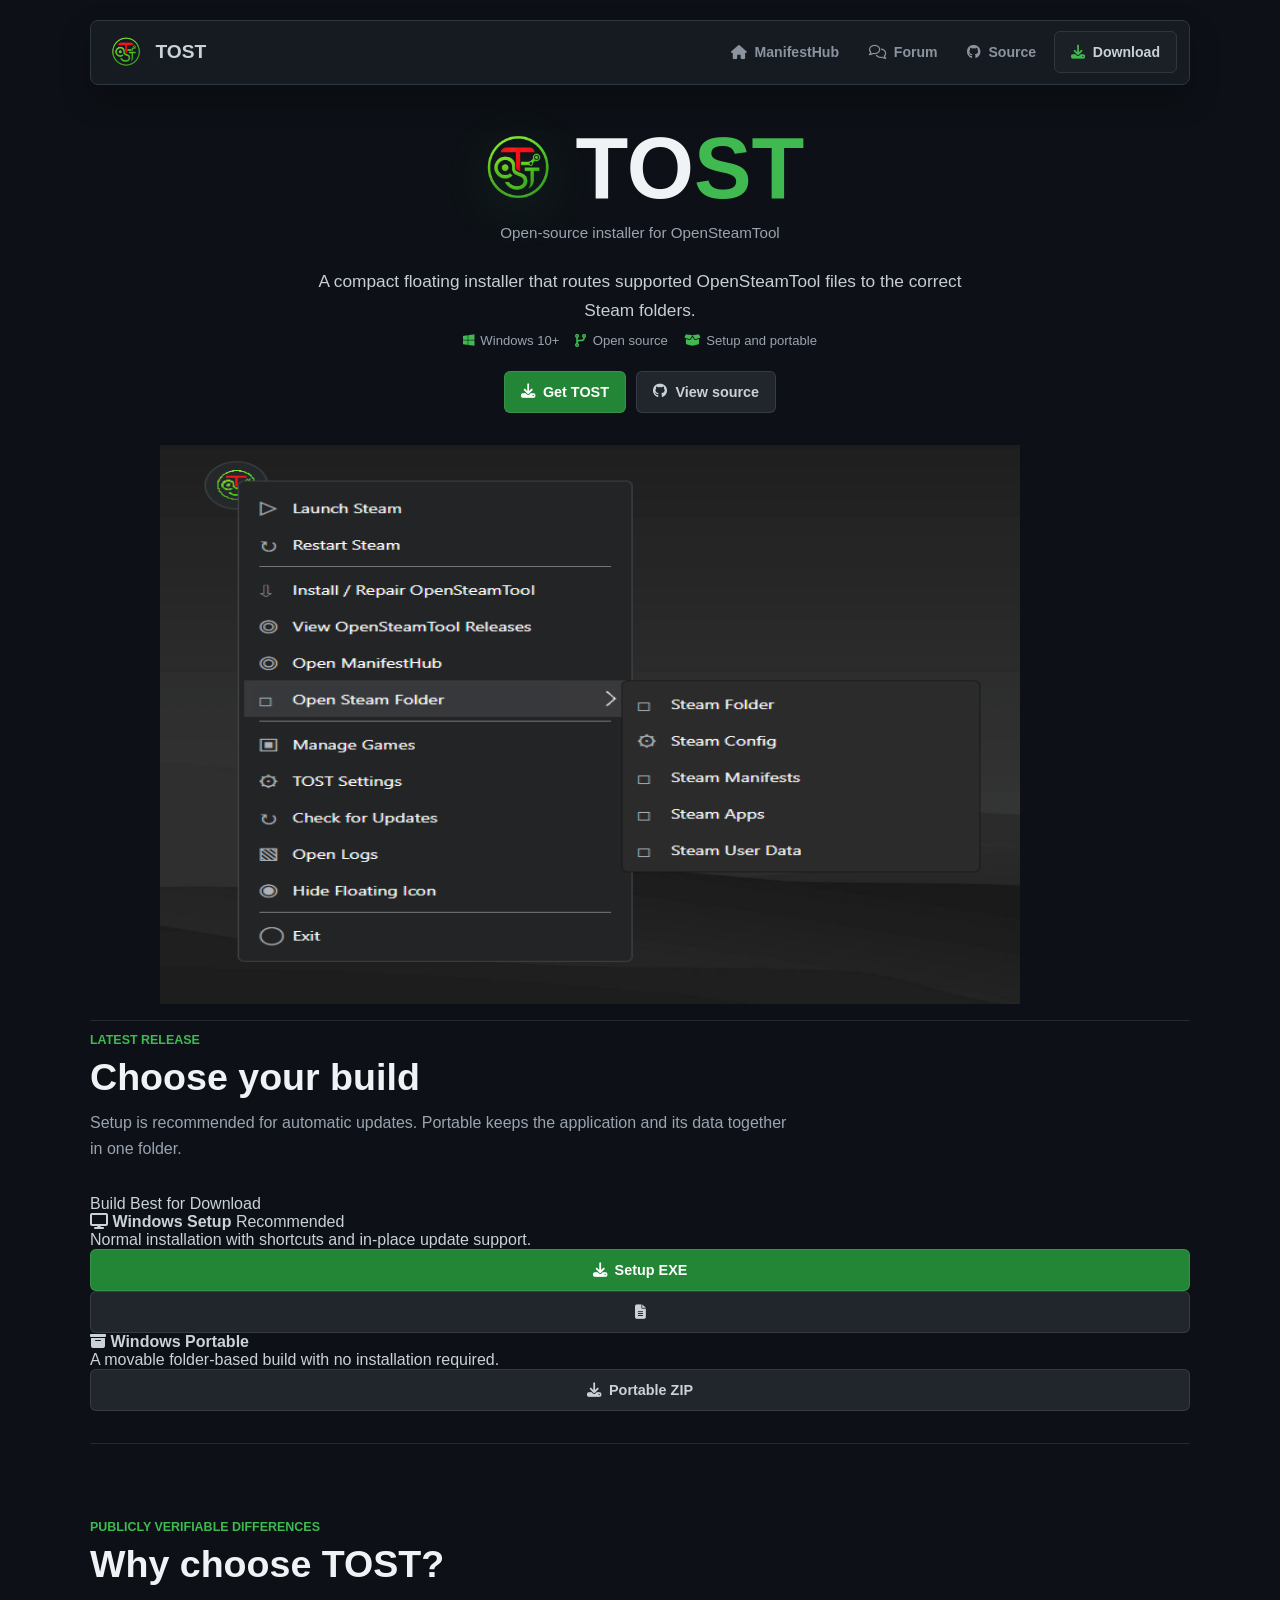
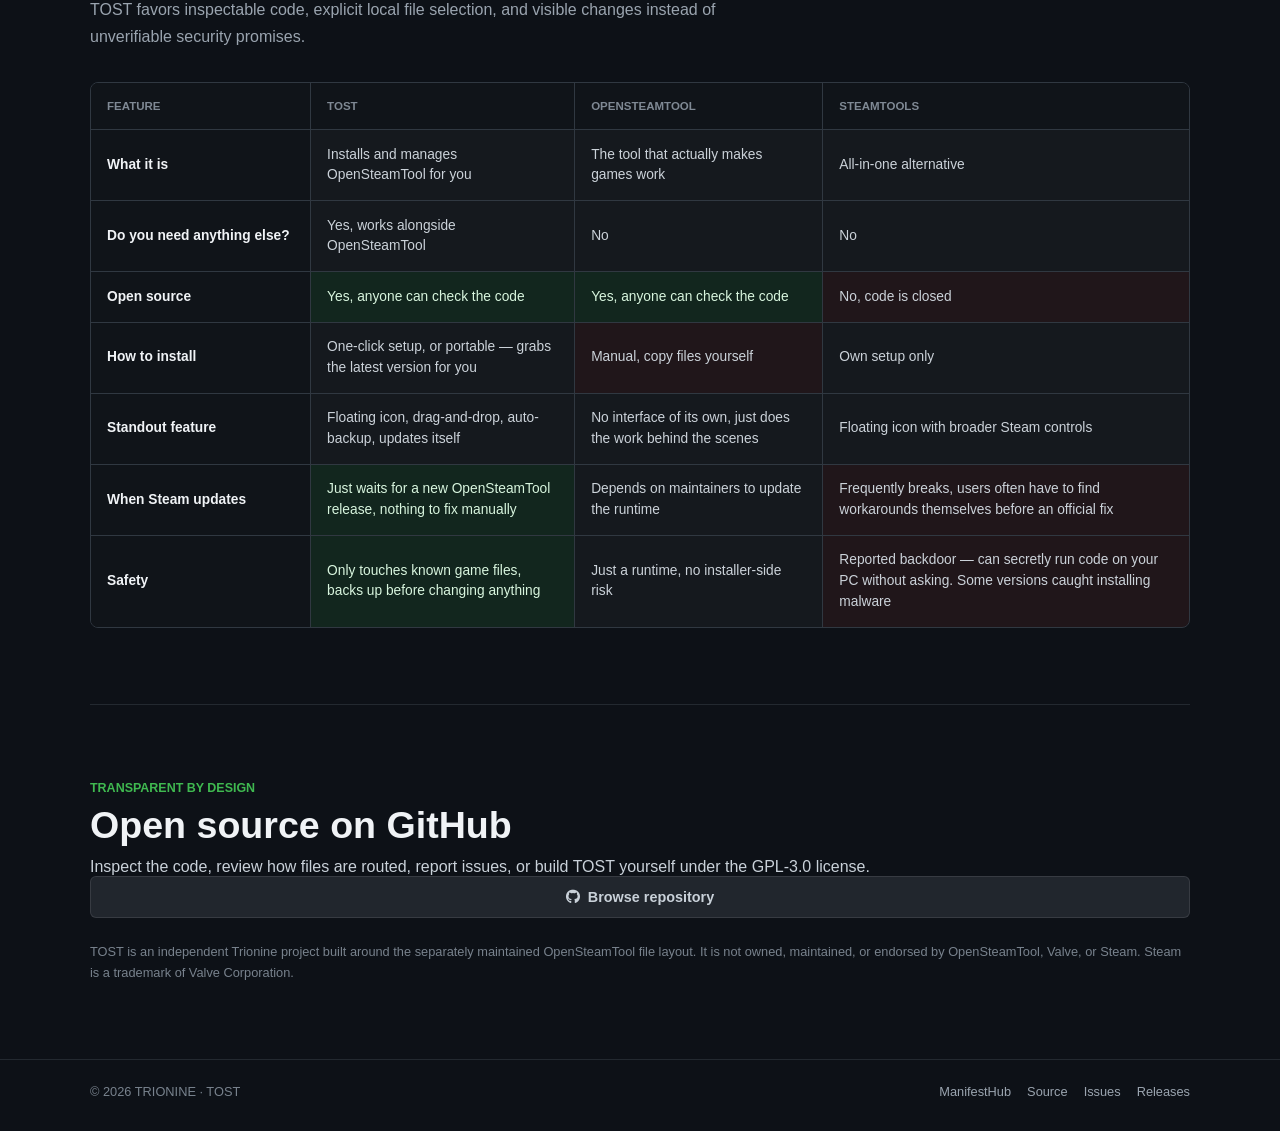
<file: TOST/index.html>
<!doctype html>
<html lang="en">

<head>
    <meta charset="UTF-8" />
    <meta name="viewport" content="width=device-width, initial-scale=1.0" />
    <title>TOST - Open-source OpenSteamTool installer</title>
    <link rel="icon" type="image/png" href="../assets/TOST/tost-logo.png" />
    <meta name="description"
        content="Download TOST, an open-source floating installer for supported OpenSteamTool packages on Windows." />
    <meta name="keywords"
        content="TOST download, OpenSteamTool, floating installer, Steam tools, Windows installer, portable download" />
    <meta name="robots" content="index, follow" />
    <link rel="canonical" href="https://manifesthub.trionine.com/TOST/" />
    <meta property="og:type" content="website" />
    <meta property="og:url" content="https://manifesthub.trionine.com/TOST/" />
    <meta property="og:title" content="TOST - Open-source OpenSteamTool installer" />
    <meta property="og:description"
        content="A compact floating installer that routes supported OpenSteamTool files to the correct Steam folders." />
    <meta property="og:image" content="https://manifesthub.trionine.com/assets/TOST/TOST.png" />
    <meta property="og:site_name" content="ManifestHub" />
    <meta name="twitter:card" content="summary_large_image" />
    <meta name="twitter:title" content="TOST - Open-source OpenSteamTool installer" />
    <meta name="twitter:description"
        content="A compact floating installer that routes supported OpenSteamTool files to the correct Steam folders." />
    <meta name="twitter:image" content="https://manifesthub.trionine.com/assets/TOST/TOST.png" />
    <script type="application/ld+json">
{
"@context": "https://schema.org",
"@type": "SoftwareApplication",
"name": "TOST",
"applicationCategory": "UtilityApplication",
"operatingSystem": "Windows 10, Windows 11",
"url": "https://manifesthub.trionine.com/TOST/",
"downloadUrl": "https://github.com/sadabx/TOST/releases/latest/download/TOST-win-Setup.exe",
"image": "https://manifesthub.trionine.com/assets/TOST/TOST.png",
"description": "TOST is an open-source floating installer for supported OpenSteamTool packages."
}
</script>
    <link rel="preconnect" href="https://cdnjs.cloudflare.com" />
    <link rel="stylesheet" href="https://cdnjs.cloudflare.com/ajax/libs/font-awesome/6.4.0/css/all.min.css"
        integrity="sha384-iw3OoTErCYJJB9mCa8LNS2hbsQ7M3C0EpIsO/H5+EGAkPGc6rk+V8i04oW/K5xq0"
        crossorigin="anonymous" />
    <link rel="stylesheet" href="../src/styles/core/base.css?v=1.0" />
    <link rel="stylesheet" href="../src/styles/shared/components.css?v=1.1" />
    <link rel="stylesheet" href="../src/styles/shared/layout.css?v=1.2" />
    <link rel="stylesheet" href="../src/styles/pages/tost.css?v=1.0" />
</head>

<body class="tost-page">
    <nav class="site-nav" aria-label="TOST navigation">
        <a class="site-nav-brand" href="./" aria-label="TOST home">
            <img src="../assets/TOST/tost-logo.png" alt="" />
            <span>TOST</span>
        </a>
        <div class="site-nav-right">
            <div class="site-nav-links">
                <a class="site-nav-link" href="../">
                    <i class="fa-solid fa-house"></i>
                    <span>ManifestHub</span>
                </a>
                <a class="site-nav-link" href="../forum/">
                    <i class="fa-regular fa-comments" aria-hidden="true"></i>
                    <span>Forum</span>
                </a>
                <a class="site-nav-link" href="https://github.com/sadabx/TOST" target="_blank"
                    rel="noopener noreferrer">
                    <i class="fa-brands fa-github"></i>
                    <span>Source</span>
                </a>
                <a class="site-nav-action" href="#downloads">
                    <i class="fa-solid fa-download"></i>
                    Download
                </a>
            </div>
        </div>
    </nav>
    <div class="tost-shell">
        <main>
            <section class="tost-hero" aria-labelledby="tost-title">
                <div class="tost-hero-logo">
                    <img src="../assets/TOST/tost-logo.png" alt="TOST logo" />
                    <h1 id="tost-title">TO<span>ST</span></h1>
                </div>
                <p class="tost-kicker">Open-source installer for OpenSteamTool</p>
                <p class="tost-intro">
                    A compact floating installer that routes supported OpenSteamTool files
                    to the correct Steam folders.
                </p>
                <div class="tost-meta" aria-label="Platform details">
                    <span><i class="fa-brands fa-windows"></i> Windows 10+</span>
                    <span><i class="fa-solid fa-code-branch"></i> Open source</span>
                    <span><i class="fa-solid fa-box-open"></i> Setup and portable</span>
                </div>
                <div class="tost-hero-actions">
                    <a class="tost-button btn-primary" href="#downloads">
                        <i class="fa-solid fa-download"></i>
                        Get TOST
                    </a>
                    <a class="tost-button btn-secondary" href="https://github.com/sadabx/TOST" target="_blank"
                        rel="noopener noreferrer">
                        <i class="fa-brands fa-github"></i>
                        View source
                    </a>
                </div>
                <figure class="tost-product-shot">
                    <img src="../assets/TOST/TOST.png"
                        alt="TOST floating icon with its Steam-style application menu open" width="860" height="559" />
                </figure>
            </section>
            <section class="tost-section" id="downloads" aria-labelledby="downloads-title">
                <div class="tost-section-heading">
                    <span class="tost-eyebrow">Latest release</span>
                    <h2 id="downloads-title">Choose your build</h2>
                    <p>
                        Setup is recommended for automatic updates. Portable keeps the
                        application and its data together in one folder.
                    </p>
                </div>
                <div class="tost-download-table" role="table" aria-label="TOST downloads">
                    <div class="tost-download-header" role="row">
                        <span role="columnheader">Build</span>
                        <span role="columnheader">Best for</span>
                        <span role="columnheader">Download</span>
                    </div>
                    <div class="tost-download-row" role="row">
                        <div class="tost-build-name" role="cell">
                            <span class="tost-build-icon"><i class="fa-solid fa-display"></i></span>
                            <span>
                                <strong>Windows Setup</strong>
                                <span class="tost-recommended">Recommended</span>
                            </span>
                        </div>
                        <p class="tost-build-detail" role="cell">
                            Normal installation with shortcuts and in-place update support.
                        </p>
                        <div class="tost-download-actions" role="cell">
                            <a class="tost-button btn-primary"
                                href="https://github.com/sadabx/TOST/releases/latest/download/TOST-win-Setup.exe">
                                <i class="fa-solid fa-download"></i>
                                Setup EXE
                            </a>
                            <a class="tost-button btn-secondary" href="https://github.com/sadabx/TOST/releases/latest"
                                target="_blank" rel="noopener noreferrer" title="View release notes"
                                aria-label="View release notes">
                                <i class="fa-solid fa-file-lines"></i>
                            </a>
                        </div>
                    </div>
                    <div class="tost-download-row" role="row">
                        <div class="tost-build-name" role="cell">
                            <span class="tost-build-icon"><i class="fa-solid fa-box-archive"></i></span>
                            <span><strong>Windows Portable</strong></span>
                        </div>
                        <p class="tost-build-detail" role="cell">
                            A movable folder-based build with no installation required.
                        </p>
                        <div class="tost-download-actions" role="cell">
                            <a class="tost-button btn-secondary"
                                href="https://github.com/sadabx/TOST/releases/latest/download/TOST-win-Portable.zip">
                                <i class="fa-solid fa-download"></i>
                                Portable ZIP
                            </a>
                        </div>
                    </div>
                </div>
            </section>
            <section class="tost-section" id="comparison" aria-labelledby="comparison-title">
                <div class="tost-section-heading">
                    <span class="tost-eyebrow">Publicly verifiable differences</span>
                    <h2 id="comparison-title">Why choose TOST?</h2>
                    <p>
                        TOST favors inspectable code, explicit local file selection, and
                        visible changes instead of unverifiable security promises.
                    </p>
                </div>
                <div class="tost-comparison-wrap">
                    <table class="tost-comparison">
                        <thead>
                            <tr>
                                <th scope="col">Feature</th>
                                <th scope="col">TOST</th>
                                <th scope="col">OpenSteamTool</th>
                                <th scope="col">SteamTools</th>
                            </tr>
                        </thead>
                        <tbody>
                            <tr>
                                <th scope="row">What it is</th>
                                <td>Installs and manages OpenSteamTool for you</td>
                                <td>The tool that actually makes games work</td>
                                <td>All-in-one alternative</td>
                            </tr>
                            <tr>
                                <th scope="row">Do you need anything else?</th>
                                <td>Yes, works alongside OpenSteamTool</td>
                                <td>No</td>
                                <td>No</td>
                            </tr>
                            <tr>
                                <th scope="row">Open source</th>
                                <td class="positive">Yes, anyone can check the code</td>
                                <td class="positive">Yes, anyone can check the code</td>
                                <td class="negative">No, code is closed</td>
                            </tr>
                            <tr>
                                <th scope="row">How to install</th>
                                <td>One-click setup, or portable — grabs the latest version for you</td>
                                <td class="negative">Manual, copy files yourself</td>
                                <td>Own setup only</td>
                            </tr>
                            <tr>
                                <th scope="row">Standout feature</th>
                                <td>Floating icon, drag-and-drop, auto-backup, updates itself</td>
                                <td>No interface of its own, just does the work behind the scenes</td>
                                <td>Floating icon with broader Steam controls</td>
                            </tr>
                            <tr>
                                <th scope="row">When Steam updates</th>
                                <td class="positive">Just waits for a new OpenSteamTool release, nothing to fix manually
                                </td>
                                <td>Depends on maintainers to update the runtime</td>
                                <td class="negative">Frequently breaks, users often have to find workarounds themselves
                                    before an official fix</td>
                            </tr>
                            <tr>
                                <th scope="row">Safety</th>
                                <td class="positive">Only touches known game files, backs up before changing anything
                                </td>
                                <td>Just a runtime, no installer-side risk</td>
                                <td class="negative">Reported backdoor — can secretly run code on your PC without
                                    asking. Some versions caught installing malware</td>
                            </tr>
                        </tbody>
                    </table>
                </div>
            </section>

            <section class="tost-section" aria-labelledby="source-title">
                <div class="tost-open-source">
                    <div>
                        <span class="tost-eyebrow">Transparent by design</span>
                        <h2 id="source-title">Open source on GitHub</h2>
                        <p>
                            Inspect the code, review how files are routed, report issues, or
                            build TOST yourself under the GPL-3.0 license.
                        </p>
                    </div>
                    <a class="tost-button btn-secondary" href="https://github.com/sadabx/TOST" target="_blank"
                        rel="noopener noreferrer">
                        <i class="fa-brands fa-github"></i>
                        Browse repository
                    </a>
                </div>
                <p class="tost-note">
                    TOST is an independent Trionine project built around the separately
                    maintained OpenSteamTool file layout. It is not owned, maintained, or
                    endorsed by OpenSteamTool, Valve, or Steam. Steam is a trademark of
                    Valve Corporation.
                </p>
            </section>
        </main>
    </div>
    <footer class="tost-footer">
        <div class="tost-shell tost-footer-inner">
            <span>© 2026 TRIONINE · TOST</span>
            <div class="tost-footer-links">
                <a href="../">ManifestHub</a>
                <a href="https://github.com/sadabx/TOST" target="_blank" rel="noopener noreferrer">Source</a>
                <a href="https://github.com/sadabx/TOST/issues" target="_blank" rel="noopener noreferrer">Issues</a>
                <a href="https://github.com/sadabx/TOST/releases/latest" target="_blank"
                    rel="noopener noreferrer">Releases</a>
            </div>
        </div>
    </footer>
</body>

</html>
</file>
<file: src/styles/core/base.css>
@import url('https://fonts.googleapis.com/css2?family=Inter:wght@400;500;600;700&display=swap');

* {
  box-sizing: border-box;
  margin: 0;
  padding: 0;
}

button,
input,
select,
textarea {
  font-family: inherit;
  font-size: inherit;
  line-height: inherit;
  color: inherit;
}


body {
  font-family: -apple-system, BlinkMacSystemFont, "Segoe UI", "Noto Sans", Helvetica, Arial, sans-serif, "Apple Color Emoji", "Segoe UI Emoji";
  background-color: #0d1117;
  color: #c9d1d9;
  min-height: 100vh;
  margin: 0;
  padding: 0;
}

/* Global Link Styles 
a {
  color: #58a6ff;
  text-decoration: none;
}
a:hover {
  text-decoration: underline;
}
a:visited {
  color: #a5d6ff;
}
*/

/* GitHub Typography & Colors */
.text-github-fg {
  color: #c9d1d9;
}

.text-github-muted {
  color: #8b949e;
}

.bg-github-canvas {
  background-color: #0d1117;
}

.bg-github-subtle {
  background-color: #161b22;
}

.border-github {
  border-color: #30363d;
}

.btn-primary {
  background-color: #238636;
  color: #ffffff;
  border: 1px solid rgba(240, 246, 252, 0.1);
}

.btn-primary:hover {
  background-color: #2ea043;
}

.btn-secondary {
  background-color: #21262d;
  color: #c9d1d9;
  border: 1px solid rgba(240, 246, 252, 0.1);
}

.btn-secondary:hover {
  background-color: #30363d;
}

.input-github {
  background-color: #0d1117;
  border: 1px solid #30363d;
  color: #c9d1d9;
  border-radius: 6px;
  transition: border-color 0.2s, box-shadow 0.2s;
}

.input-github:focus {
  border-color: #58a6ff;
  box-shadow: 0 0 0 3px rgba(88, 166, 255, 0.3);
  outline: none;
}

/* view count */
@keyframes pulse {

  0%,
  100% {
    opacity: 1;
  }

  50% {
    opacity: 0.4;
  }
}

/* Auth bar */
.auth-bar {
  display: flex;
  align-items: center;
  gap: 1rem;
}

/* Viewer count */
.viewer-count {
  display: flex;
  align-items: center;
  gap: 0.4rem;
  font-size: 0.8rem;
  color: #8b949e;
}

.viewer-dot {
  width: 8px;
  height: 8px;
  background: #3fb950;
  border-radius: 50%;
  display: inline-block;
  animation: pulse 2s infinite;
}

.viewer-icon {
  font-size: 0.75rem;
}

/* Resend confirmation button */
.resend-confirm-btn {
  background: none;
  border: none;
  color: #58a6ff;
  cursor: pointer;
  font-weight: 600;
  padding: 0;
  text-decoration: underline;
}

.resend-confirm-btn:hover {
  color: #79c0ff;
}
</file>
<file: src/styles/shared/components.css>
/* Modals */
.modal-overlay {
  position: fixed;
  top: 0;
  left: 0;
  width: 100%;
  height: 100%;
  background: rgba(1, 4, 9, 0.8);
  display: flex;
  justify-content: center;
  align-items: center;
  z-index: 1000;
  backdrop-filter: blur(2px);
}

.modal-content {
  background-color: #161b22;
  border: 1px solid #30363d;
  border-radius: 6px;
  padding: 1.5rem;
  max-width: 500px;
  width: 90%;
  box-shadow: 0 8px 24px rgba(1, 4, 9, 0.9);
}

.unsupported-icon {
  color: #f85149;
}

.info-icon {
  color: #58a6ff;
}

/* Warning Box (GAMES THAT WON'T WORK) */
.warning-box {
  background: rgba(248, 81, 73, 0.05);
  border: 1px solid rgba(248, 81, 73, 0.2);
  padding: 1.25rem;
  border-radius: 8px;
  margin-bottom: 2rem;
  box-shadow: 0 4px 15px rgba(0, 0, 0, 0.2);
}

.warning-title {
  color: #f85149;
  font-weight: 700;
  font-size: 1rem;
  margin-bottom: 1rem;
  display: flex;
  align-items: center;
  gap: 0.75rem;
  text-transform: uppercase;
  letter-spacing: 0.05em;
}

.warning-list {
  list-style: none;
  padding: 0;
  margin: 0;
  display: grid;
  grid-template-columns: repeat(auto-fit, minmax(200px, 1fr));
  gap: 1rem;
}

.warning-list li {
  display: flex;
  align-items: flex-start;
  gap: 0.75rem;
  font-size: 0.85rem;
  color: #c9d1d9;
  line-height: 1.4;
  padding: 0.5rem;
  background: rgba(255, 255, 255, 0.03);
  border-radius: 6px;
  transition: background 0.2s;
}

.warning-list li:hover {
  background: rgba(248, 81, 73, 0.1);
}

.warning-list i {
  color: #f85149;
  font-size: 1rem;
  margin-top: 0.1rem;
}

/* Search Results */
.search-results {
  max-height: 400px;
  overflow-y: auto;
  border: 1px solid #30363d;
  border-radius: 6px;
  background-color: #161b22;
  margin-top: 0.5rem;
}

.result-item {
  display: flex;
  align-items: center;
  gap: 1rem;
  padding: 0.75rem;
  border-bottom: 1px solid #30363d;
  transition: background 0.2s;
  cursor: pointer;
}

.result-item:last-child {
  border-bottom: none;
}

.result-item:hover {
  background-color: #21262d;
}

.result-img {
  width: 120px;
  height: 45px;
  object-fit: cover;
  border-radius: 4px;
  background: #0d1117;
  border: 1px solid #30363d;
}

.result-info {
  flex: 1;
}

.result-info strong {
  display: block;
  font-size: 0.95rem;
  margin-bottom: 0.25rem;
  color: #c9d1d9;
}

.result-sub {
  font-size: 0.75rem;
  color: #8b949e;
  display: flex;
  gap: 0.5rem;
  flex-wrap: wrap;
}

.badge {
  font-size: 0.65rem;
  padding: 0.15rem 0.5rem;
  border-radius: 2em;
  font-weight: 600;
  border: 1px solid transparent;
}

.badge-game {
  background: transparent;
  color: #3fb950;
  border-color: rgba(63, 185, 80, 0.4);
}

.badge-dlc {
  background: transparent;
  color: #d29922;
  border-color: rgba(210, 153, 34, 0.4);
}

.badge-software {
  background: transparent;
  color: #a371f7;
  border-color: rgba(163, 113, 247, 0.4);
}

.badge-depot {
  background: transparent;
  color: #58a6ff;
  border-color: rgba(88, 166, 255, 0.4);
}

.badge-denuvo {
  background: rgba(248, 81, 73, 0.1);
  color: #f85149;
  border-color: rgba(248, 81, 73, 0.4);
}

.badge-active {
  background: rgba(63, 185, 80, 0.15);
  color: #3fb950;
  border-color: rgba(63, 185, 80, 0.4);
}

.badge-closed {
  background: rgba(248, 81, 73, 0.15);
  color: #f85149;
  border-color: rgba(248, 81, 73, 0.4);
}



.no-results {
  text-align: center;
  color: #8b949e;
  padding: 2rem;
}

.hidden {
  display: none !important;
}

/* File Items */
.file-item {
  background-color: #161b22;
  border: 1px solid #30363d;
  border-radius: 6px;
  padding: 0.75rem 1rem;
  display: flex;
  align-items: center;
  justify-content: space-between;
  margin-bottom: 0.5rem;
}

.file-info {
  display: flex;
  align-items: center;
  gap: 0.75rem;
}

.file-icon {
  font-size: 1.25rem;
  color: #8b949e;
}

.file-details {
  display: flex;
  flex-direction: column;
}

.file-name {
  font-size: 0.85rem;
  font-weight: 600;
  color: #58a6ff;
}

.file-meta {
  font-size: 0.75rem;
  color: #8b949e;
}

.download-btn {
  background-color: #21262d;
  color: #c9d1d9;
  border: 1px solid rgba(240, 246, 252, 0.1);
  padding: 0.25rem 0.75rem;
  border-radius: 6px;
  font-size: 0.75rem;
  font-weight: 600;
  text-decoration: none;
  transition: background-color 0.2s, border-color 0.2s;
  cursor: pointer;
}

.download-btn:hover {
  background-color: #30363d;
  border-color: #8b949e;
}

/* Terminal Output (Legacy check) */
.terminal-text {
  font-family: ui-monospace, SFMono-Regular, SF Mono, Menlo, Consolas, Liberation Mono, monospace;
  background-color: #0d1117;
  border: 1px solid #30363d;
  border-radius: 6px;
  padding: 1rem;
}

/* FAQ Accordion */
.faq-item {
  border: 1px solid #30363d;
  border-radius: 6px;
  margin-bottom: 0.5rem;
  background-color: #161b22;
}

.faq-question {
  padding: 1rem;
  cursor: pointer;
  display: flex;
  justify-content: space-between;
  align-items: center;
  font-weight: 600;
  color: #c9d1d9;
}

.faq-question:hover {
  background-color: #21262d;
}

.faq-answer {
  padding: 0 1rem 1rem 1rem;
  color: #8b949e;
  font-size: 0.9rem;
  line-height: 1.5;
  display: none;
  border-top: 1px solid #30363d;
  padding-top: 1rem;
}

.faq-answer.open {
  display: block;
}

/* Formatted elements inside FAQ answers */
.faq-answer ul {
  list-style-type: disc;
  padding-left: 1.25rem;
  margin-top: 0.5rem;
  margin-bottom: 0.5rem;
}

.faq-answer ol {
  list-style-type: decimal;
  padding-left: 1.25rem;
  margin-top: 0.5rem;
  margin-bottom: 0.5rem;
}

.faq-answer li {
  margin-bottom: 0.4rem;
}

.faq-answer li:last-child {
  margin-bottom: 0;
}

.faq-answer code {
  background-color: #161b22;
  border: 1px solid #30363d;
  color: #e6edf3;
  padding: 0.2rem 0.4rem;
  border-radius: 4px;
  font-family: ui-monospace, SFMono-Regular, SF Mono, Menlo, Consolas, Liberation Mono, monospace;
  font-size: 0.85em;
  word-break: break-all;
  user-select: all;
  -webkit-user-select: all;
}

.faq-answer code.inline-block {
  display: inline-block;
  padding: 0.35rem 0.6rem;
  margin: 0.35rem 0;
}

.faq-answer strong {
  color: #c9d1d9;
  font-weight: 600;
}

.faq-answer em {
  font-style: italic;
}

.faq-answer a {
  color: #58a6ff;
  font-weight: 500;
  text-decoration: none;
}

.faq-answer a:hover {
  text-decoration: underline;
}

.faq-answer i {
  margin-right: 0.25rem;
}


/* Auth Modal Premium Styles */
.auth-modal-wrapper {
  background: linear-gradient(145deg, #161b22, #0d1117);
  border: 1px solid #30363d;
  border-radius: 12px;
  padding: 2.5rem;
  box-shadow: 0 16px 40px rgba(0, 0, 0, 0.6), inset 0 1px 0 rgba(255, 255, 255, 0.05);
  position: relative;
  overflow: hidden;
  max-width: 420px;
  width: 90%;
}

.auth-modal-wrapper::before {
  content: '';
  position: absolute;
  top: 0;
  left: 0;
  right: 0;
  height: 4px;
  background: linear-gradient(90deg, #58a6ff, #3fb950);
}

.auth-header {
  text-align: center;
  margin-bottom: 2rem;
}

.auth-logo {
  width: 72px;
  height: 72px;
  border-radius: 14px;
  margin: 0 auto 1rem;
  box-shadow: 0 6px 18px rgba(0, 0, 0, 0.4);
  display: block;
}

.auth-title {
  font-size: 1.5rem;
  font-weight: 800;
  color: #c9d1d9;
  letter-spacing: -0.025em;
  margin-bottom: 0.25rem;
}

.auth-subtitle {
  font-size: 0.875rem;
  color: #8b949e;
}

.auth-input-group {
  position: relative;
  margin-bottom: 1.25rem;
}

.auth-input-group i {
  position: absolute;
  left: 1rem;
  top: 50%;
  transform: translateY(-50%);
  color: #8b949e;
  font-size: 1rem;
  pointer-events: none;
  transition: color 0.3s;
}

.auth-input {
  width: 100%;
  padding: 0.75rem 1rem 0.75rem 2.75rem;
  background-color: #0d1117;
  border: 1px solid #30363d;
  color: #c9d1d9;
  border-radius: 8px;
  font-size: 0.95rem;
  transition: all 0.3s ease;
}

.auth-input:focus {
  border-color: #58a6ff;
  box-shadow: 0 0 0 3px rgba(88, 166, 255, 0.2);
  outline: none;
}

.auth-input-group:focus-within i {
  color: #58a6ff;
}

.auth-submit-btn {
  width: 100%;
  padding: 0.75rem;
  border-radius: 6px;
  font-weight: 600;
  font-size: 1rem;
  background-color: #238636;
  color: #ffffff;
  border: 1px solid rgba(240, 246, 252, 0.1);
  box-shadow: 0 1px 0 rgba(27, 31, 36, 0.1);
  transition: background-color 0.2s cubic-bezier(0.3, 0, 0.5, 1);
  cursor: pointer;
  margin-top: 0.5rem;
}

.auth-submit-btn:hover {
  background-color: #2ea043;
  border-color: rgba(240, 246, 252, 0.1);
}

.auth-submit-btn:active {
  background-color: #238636;
  box-shadow: inset 0 1px 0 rgba(0, 0, 0, 0.2);
}

.auth-close-btn {
  position: absolute;
  top: 1rem;
  right: 1rem;
  background: none;
  border: none;
  color: #8b949e;
  font-size: 1.25rem;
  cursor: pointer;
  transition: color 0.2s;
}

.auth-close-btn:hover {
  color: #c9d1d9;
}


/* Dropdown */
.search-dropdown {
  background-color: #161b22;
  border: 1px solid #30363d;
  border-right: none;
  color: #c9d1d9;
  border-top-left-radius: 6px;
  border-bottom-left-radius: 6px;
  padding: 0 1rem;
  outline: none;
  font-weight: 600;
}

.search-input-wrapper {
  position: relative;
  flex: 1;
  display: flex;
  align-items: stretch;
}

.search-icon-wrapper {
  position: absolute;
  left: 0.85rem;
  top: 0;
  bottom: 0;
  display: flex;
  align-items: center;
  justify-content: center;
  pointer-events: none;
  z-index: 10;
}

#searchIcon {
  color: #8b949e;
  font-size: 0.95rem;
  display: block;
}

.search-input-combo {
  width: 100%;
  padding: 0.6rem 0.75rem 0.6rem 2.6rem !important;
  font-size: 0.9rem;
  border-top-left-radius: 0;
  border-bottom-left-radius: 0;
}

.top-nav {
  background-color: #010409;
  padding: 0.75rem 1.25rem;
  border-bottom: 1px solid #30363d;
}

/* User dropdown */
.user-dropdown {
  position: absolute;
  right: 0;
  top: calc(100% + 6px);
  background-color: #161b22;
  border: 1px solid #30363d;
  border-radius: 6px;
  min-width: 210px;
  box-shadow: 0 8px 24px rgba(1, 4, 9, 0.9);
  z-index: 999;
  overflow: hidden;
}

/* Shared site navigation */
.site-nav {
  position: relative;
  z-index: 1001;
  display: flex;
  align-items: center;
  justify-content: space-between;
  width: min(100% - 2rem, 1100px);
  min-height: 64px;
  margin: 1.25rem auto 0;
  padding: 0.65rem 0.75rem 0.65rem 1rem;
  background: #161b22;
  border: 1px solid #30363d;
  border-radius: 8px;
  box-shadow: 0 14px 30px rgba(0, 0, 0, 0.28);
}

.site-nav-brand,
.site-nav-right,
.site-nav-links,
.site-nav-link,
.site-nav-action {
  display: inline-flex;
  align-items: center;
}

.site-nav-brand,
.site-nav-link,
.site-nav-action {
  color: #c9d1d9;
  text-decoration: none;
}

.site-nav-brand {
  gap: 0.65rem;
  flex: 0 0 auto;
  font-weight: 800;
}

.site-nav-brand img {
  width: 38px;
  height: 38px;
  object-fit: contain;
}

.site-nav-brand span {
  font-size: 1.2rem;
}
.logo-tn {
  color: #238636;
}


.site-nav-right {
  min-width: 0;
  gap: 0.35rem;
}

.site-nav-links {
  gap: 0.35rem;
}

.site-nav-link {
  justify-content: center;
  gap: 0.45rem;
  min-height: 40px;
  padding: 0 0.75rem;
  color: #8b949e;
  border-radius: 6px;
  font-size: 0.88rem;
  font-weight: 600;
}

.site-nav-link:hover {
  color: #c9d1d9;
  background: #21262d;
}

.site-nav-action {
  justify-content: center;
  gap: 0.5rem;
  min-height: 42px;
  padding: 0 1rem;
  background: #1b2027;
  border: 1px solid #30363d;
  border-radius: 6px;
  font-size: 0.88rem;
  font-weight: 700;
}

.site-nav-action:hover {
  color: #f0f6fc;
  background: #252b33;
  border-color: #4b5561;
}

.site-nav-action .fa-download {
  color: #3fb950;
}

.site-nav-link .fa-discord {
  color: #a371f7;
}

.site-nav-account {
  flex: 0 0 auto;
  margin-left: 0.4rem;
  padding-left: 0.75rem;
  border-left: 1px solid #30363d;
}

@media (max-width: 800px) {
  .site-nav {
    width: calc(100% - 1rem);
    margin-top: 0.75rem;
  }

  .site-nav-link span {
    display: none;
  }

  .site-nav-link {
    padding-inline: 0.65rem;
  }

  .site-nav-account {
    gap: 0.45rem;
    margin-left: 0.25rem;
    padding-left: 0.6rem;
  }

  .site-nav-account .viewer-icon {
    display: none;
  }

  .site-nav-account #authSection {
    gap: 0.4rem;
  }

  .site-nav-account #authSection .btn-primary,
  .site-nav-account #authSection .btn-secondary {
    padding-inline: 0.6rem;
  }
}

@media (max-width: 520px) {
  .site-nav {
    padding-left: 0.7rem;
  }

  .site-nav-brand span,
  .site-nav-link {
    display: none;
  }
}

/* Floating project shortcuts */
.floating-sidebar {
  position: fixed;
  right: 1.25rem;
  top: 50%;
  z-index: 1000;
  display: flex;
  flex-direction: column;
  align-items: flex-end;
  gap: 0.75rem;
  transform: translateY(-50%);
}

.floating-btn {
  position: relative;
  display: flex;
  align-items: center;
  justify-content: center;
  width: 48px;
  height: 48px;
  overflow: hidden;
  color: #c9d1d9;
  text-decoration: none;
  background-color: #161b22;
  border: 1px solid #30363d;
  border-radius: 50%;
  box-shadow: 0 4px 12px rgba(0, 0, 0, 0.3);
  transition: width 0.3s cubic-bezier(0.4, 0, 0.2, 1), background-color 0.2s,
    border-color 0.2s, border-radius 0.3s;
}

.floating-btn i {
  flex: 0 0 auto;
  font-size: 1.25rem;
  transition: transform 0.3s;
}

.floating-btn:hover {
  width: 140px;
  padding-left: 1.1rem;
  justify-content: flex-start;
  background-color: #21262d;
  border-color: #8b949e;
  border-radius: 30px;
}

.floating-btn:hover i {
  transform: scale(1.1);
}

.btn-label {
  max-width: 0;
  overflow: hidden;
  opacity: 0;
  white-space: nowrap;
  pointer-events: none;
  font-size: 0.875rem;
  font-weight: 600;
  transition: max-width 0.3s, opacity 0.2s;
}

.floating-btn:hover .btn-label {
  max-width: 100px;
  margin-left: 0.5rem;
  opacity: 1;
}

.floating-btn .fa-database {
  color: #58a6ff;
}

.floating-btn .fa-discord {
  color: #a371f7;
}

@media (max-width: 768px) {
  .floating-sidebar {
    right: auto;
    bottom: calc(0.9rem + env(safe-area-inset-bottom));
    left: 50%;
    top: auto;
    flex-direction: row;
    align-items: center;
    gap: 0.5rem;
    padding: 0.5rem;
    background: rgba(13, 17, 23, 0.95);
    border: 1px solid #30363d;
    border-radius: 999px;
    box-shadow: 0 12px 30px rgba(0, 0, 0, 0.45);
    transform: translateX(-50%);
  }

  .floating-btn,
  .floating-btn:hover {
    width: 42px;
    height: 42px;
    padding-left: 0;
    justify-content: center;
  }

  .floating-btn:hover {
    border-radius: 50%;
  }

  .floating-btn i {
    font-size: 1rem;
  }

  .btn-label {
    display: none;
  }
}

#authSection {
  display: flex;
  gap: 0.75rem;
  align-items: center;
}

#authSection .btn-primary,
#authSection .btn-secondary {
  padding: 0.25rem 0.75rem;
  border-radius: 6px;
  font-size: 0.875rem;
  font-weight: 600;
  transition: background-color 0.2s, border-color 0.2s, box-shadow 0.2s;
  cursor: pointer;
  border: 1px solid #30363d;
  box-shadow: 0 1px 0 rgba(27, 31, 36, 0.1);
}

#authSection .btn-primary {
  background-color: #238636;
  color: #ffffff;
  border-color: rgba(240, 246, 252, 0.1);
}

#authSection .btn-primary:hover {
  background-color: #2ea043;
}

#authSection .btn-secondary {
  background-color: #21262d;
  color: #c9d1d9;
}

#authSection .btn-secondary:hover {
  background-color: #30363d;
  border-color: #8b949e;
}

#authSection .btn-primary:active,
#authSection .btn-secondary:active {
  transform: translateY(0);
  box-shadow: inset 0 1px 0 rgba(0, 0, 0, 0.2);
}

/* User Profile Button in authSection */
#userMenuBtn {
  box-shadow: 0 4px 12px rgba(0, 0, 0, 0.4);
  transition: transform 0.2s;
}

#userMenuBtn:hover {
  transform: translateY(-1px);
  background-color: #30363d !important;
}

/* Auth Modal Styles */
.forgot-password-wrap {
  text-align: right;
  margin-top: -0.5rem;
  margin-bottom: 1rem;
  font-size: 0.8rem;
}

.forgot-password-btn {
  background: none;
  border: none;
  color: #58a6ff;
  cursor: pointer;
  padding: 0;
}

.forgot-password-btn:hover {
  text-decoration: underline;
}

/* Sidebar Trending / Popular Downloads */
.trending-title {
  color: #c9d1d9;
  font-size: 1rem;
  border-bottom: 1px solid #30363d;
  padding-bottom: 0.5rem;
  margin-top: 0;
}

.trending-loading {
  color: #8b949e;
}

/* Footer Tagline */
.donate-tagline {
  margin-bottom: 8px;
}

/* Community Poll Custom Styles */
.poll-option-btn {
  background: #21262d;
  border: 1px solid #30363d;
  color: #c9d1d9;
  padding: 0.5rem 1rem;
  border-radius: 6px;
  font-size: 0.9rem;
  font-weight: 500;
  cursor: pointer;
  transition: background-color 0.2s, border-color 0.2s;
  min-width: 100px;
  text-align: center;
  outline: none;
}

.poll-option-btn:hover:not(:disabled) {
  background: #30363d;
  border-color: #8b949e;
}

.poll-option-btn:disabled {
  opacity: 0.6;
  cursor: not-allowed;
}

.poll-result-row {
  display: flex;
  flex-direction: column;
  gap: 0.25rem;
}

.poll-result-header {
  display: flex;
  justify-content: space-between;
  font-size: 0.875rem;
  color: #c9d1d9;
}

.poll-result-bar-bg {
  background: #21262d;
  border-radius: 4px;
  height: 8px;
  width: 100%;
  overflow: hidden;
}

.poll-result-bar-fill {
  background: #58a6ff;
  height: 100%;
  border-radius: 4px;
  width: 0%;
  transition: width 0.8s cubic-bezier(0.4, 0, 0.2, 1);
}

.poll-result-row.user-voted .poll-result-bar-fill {
  background: #3fb950;
  /* Highlight option the user voted for */
}

/* Admin Poll Manager items */
.admin-poll-card {
  background: #161b22;
  border: 1px solid #30363d;
  border-radius: 6px;
  padding: 1rem;
  display: flex;
  justify-content: space-between;
  align-items: center;
  gap: 1.5rem;
  margin-top: 0.75rem;
}

.admin-poll-info {
  flex: 1;
}

.admin-poll-actions {
  display: flex;
  gap: 0.5rem;
}

/* Homepage Poll Layout classes */
.poll-card {
  background: #161b22;
  border: 1px solid #30363d;
  border-radius: 6px;
  padding: 1.25rem;
  margin-bottom: 2rem;
  box-shadow: 0 4px 15px rgba(0, 0, 0, 0.2);
}

.poll-header {
  display: flex;
  align-items: center;
  justify-content: space-between;
  margin-bottom: 1rem;
}

.poll-title {
  font-size: 1.1rem;
  font-weight: 700;
  color: #c9d1d9;
  margin: 0;
  display: flex;
  align-items: center;
  gap: 0.5rem;
}

.poll-minimize-btn {
  background: none;
  border: none;
  color: #8b949e;
  cursor: pointer;
  padding: 4px;
  font-size: 0.9rem;
  display: flex;
  align-items: center;
  justify-content: center;
  transition: color 0.2s ease, transform 0.3s ease;
}

.poll-minimize-btn:hover {
  color: #58a6ff;
}

.poll-card.minimized {
  padding-bottom: 0.75rem;
  margin-bottom: 1.5rem;
}

.poll-card.minimized .poll-header {
  margin-bottom: 0;
}

.poll-card.minimized .poll-minimize-btn {
  transform: rotate(180deg);
}

.poll-body {
  transition: max-height 0.3s ease, opacity 0.3s ease;
}

.poll-body.collapsed {
  display: none;
}

.poll-question {
  font-size: 1rem;
  color: #e6edf3;
  margin-bottom: 1.25rem;
  font-weight: 600;
  line-height: 1.4;
}

.poll-vote-interface {
  display: flex;
  flex-direction: column;
  gap: 0.75rem;
}

.poll-options-container {
  display: flex;
  gap: 0.75rem;
  flex-wrap: wrap;
}

.poll-auth-warning {
  font-size: 0.8rem;
  color: #8b949e;
  margin-top: 0.5rem;
  display: flex;
  align-items: center;
  gap: 0.35rem;
}

.poll-auth-warning button {
  background: none;
  border: none;
  padding: 0;
  font: inherit;
  cursor: pointer;
  color: #58a6ff;
}

.poll-auth-warning button:hover {
  text-decoration: underline;
}

.poll-results-interface {
  display: flex;
  flex-direction: column;
  gap: 1rem;
}

.poll-results-container {
  display: flex;
  flex-direction: column;
  gap: 0.75rem;
}

.poll-results-footer {
  display: flex;
  align-items: center;
  justify-content: space-between;
  font-size: 0.8rem;
  color: #8b949e;
  margin-top: 0.5rem;
  border-top: 1px solid #21262d;
  padding-top: 0.75rem;
}

.poll-vote-receipt {
  color: #58a6ff;
}

/* Extracted Layout & Styling Utilities */

/* Game Info / Panel Header Classes */
.game-info-title-wrap {
  display: flex;
  align-items: center;
  gap: 0.5rem;
  flex-wrap: wrap;
}

.game-info-name {
  margin: 0;
}

.game-info-id {
  margin: 0.25rem 0 0 0;
}

/* Denuvo warning classes */
.denuvo-warning-wrap {
  margin: 1rem 0 1.5rem 0;
}

.warning-box-no-margin {
  margin-bottom: 0;
}

.warning-title-margin {
  margin-bottom: 0.5rem;
}

.warning-text {
  font-size: 0.85rem;
  color: #c9d1d9;
  margin: 0;
  line-height: 1.45;
}

/* Profile Gate (Auth Screen) Classes */
.profile-gate-wrap {
  text-align: center;
  padding-top: 5rem;
}

.profile-gate-logo {
  width: 200px;
  height: auto;
  margin-bottom: 1.25rem;
  border-radius: 0;
  filter: drop-shadow(0 8px 24px rgba(0, 0, 0, 0.6));
}

.profile-gate-title {
  font-size: 1.5rem;
  margin-bottom: 0.5rem;
  color: #c9d1d9;
  font-weight: 700;
}

.profile-gate-subtitle {
  color: #8b949e;
  margin-bottom: 2rem;
}

.profile-gate-btn-group {
  display: flex;
  justify-content: center;
  gap: 1rem;
}

.profile-gate-btn-padding {
  padding: 0.6rem 1.5rem;
  font-size: 1rem;
}

.profile-gate-back {
  margin-top: 3rem;
}

.profile-gate-back a {
  color: #58a6ff;
  text-decoration: none;
  font-size: 0.9rem;
}

/* Auth Modal Specific Classes */
.forgot-password-wrap {
  text-align: right;
  margin-top: -0.5rem;
  margin-bottom: 1rem;
  font-size: 0.8rem;
}

.forgot-password-btn {
  background: none;
  border: none;
  color: #58a6ff;
  cursor: pointer;
  padding: 0;
}

.auth-error-wrap {
  color: #f85149;
  font-size: 0.875rem;
  margin-top: 1rem;
  text-align: center;
}

.auth-switch-wrap {
  margin-top: 1.5rem;
  text-align: center;
  font-size: 0.875rem;
  color: #8b949e;
}

.auth-switch-btn {
  background: none;
  border: none;
  color: #58a6ff;
  font-weight: 600;
  cursor: pointer;
  padding: 0 0.25rem;
}

/* Account Settings Panel Classes */
.settings-card {
  background: #161b22;
  border: 1px solid #30363d;
  border-radius: 6px;
  padding: 1rem 1.25rem;
  margin-bottom: 1.5rem;
  font-size: 0.875rem;
}

.settings-row {
  display: flex;
  justify-content: space-between;
  align-items: center;
  margin-bottom: 1rem;
}

.settings-row-last {
  display: flex;
  justify-content: space-between;
  align-items: center;
}

.settings-label {
  font-weight: 600;
  margin-bottom: 0.2rem;
}

.settings-value {
  color: #8b949e;
}

.settings-btn {
  padding: 0.25rem 0.75rem;
  font-size: 0.8rem;
}

.danger-card-title {
  font-size: 0.9rem;
}

/* Admin Management Dashboard Helpers */
.admin-duration-inputs {
  display: flex;
  gap: 0.5rem;
  align-items: center;
}

.admin-list-container {
  display: flex;
  flex-direction: column;
  gap: 0.75rem;
}

.admin-list-empty {
  color: #8b949e;
  text-align: center;
  padding: 1.5rem;
  background: #161b22;
  border: 1px solid #30363d;
  border-radius: 6px;
}

.admin-poll-input-col-2 {
  flex: 2;
}

.admin-poll-input-col-1 {
  flex: 1;
}

.admin-poll-submit-btn {
  height: 38px;
  display: flex;
  align-items: center;
  justify-content: center;
  gap: 0.5rem;
  padding: 0 1rem;
  border-radius: 6px;
  font-weight: 600;
}

/* Modal text / layout adjustments */
.modal-text-muted {
  color: #8b949e;
  font-size: 0.875rem;
  margin-bottom: 1rem;
}

.modal-btn-full {
  width: 100%;
}

.modal-confirm-msg {
  color: #8b949e;
  font-size: 0.9rem;
}

.settings-back-wrap {
  margin-bottom: 2rem;
}

.settings-back-link {
  color: #8b949e;
  text-decoration: none;
  font-size: 0.9rem;
}

.profile-email-text {
  color: #8b949e;
  font-size: 0.9rem;
  margin-bottom: 0.25rem;
}

.user-hero-action {
  margin-left: auto;
}

.text-danger {
  color: #f85149 !important;
}

.text-success {
  color: #A371F7 !important;
}

.admin-section-subtitle {
  font-weight: 600;
  margin-bottom: 0.75rem;
  font-size: 1rem;
}

.admin-section-divider {
  margin-top: 2.5rem;
  border-top: 1px solid #21262d;
  padding-top: 1.5rem;
}

.w-full {
  width: 100%;
}

.mb-6 {
  margin-bottom: 1.5rem !important;
}

.text-light {
  color: #c9d1d9 !important;
}

.flex-align-center-gap {
  display: flex;
  align-items: center;
  gap: 0.5rem;
}

.confirm-modal-size {
  max-width: 380px;
}

.admin-submit-btn-circle i {
  font-size: 0.8rem;
}

/* User menu dropdown classes */
.user-menu-wrap {
  position: relative;
}

.user-menu-btn {
  display: flex;
  align-items: center;
  gap: 0.5rem;
  background: #21262d;
  border: 1px solid #30363d;
  border-radius: 6px;
  padding: 0.3rem 0.6rem;
  cursor: pointer;
  color: #c9d1d9;
  font-size: 0.875rem;
  font-weight: 600;
}

.user-menu-avatar {
  width: 20px;
  height: 20px;
  background: #238636;
  border-radius: 50%;
  display: flex;
  align-items: center;
  justify-content: center;
  font-size: 0.7rem;
  color: white;
}

.user-menu-chevron {
  font-size: 0.7rem;
  color: #8b949e;
}

.user-dropdown-header {
  padding: 0.75rem 1rem;
  border-bottom: 1px solid #30363d;
  font-size: 0.8rem;
  color: #8b949e;
}

.user-dropdown-email {
  color: #c9d1d9;
}

.user-dropdown-link {
  display: flex;
  align-items: center;
  gap: 0.6rem;
  padding: 0.6rem 1rem;
  font-size: 0.875rem;
  color: #c9d1d9;
  text-decoration: none;
  transition: background-color 0.2s ease;
}

.user-dropdown-link:hover {
  background-color: #21262d;
}

.user-dropdown-divider {
  border-top: 1px solid #30363d;
}

.user-dropdown-btn {
  display: flex;
  align-items: center;
  gap: 0.6rem;
  padding: 0.6rem 1rem;
  font-size: 0.875rem;
  color: #f85149;
  background: none;
  border: none;
  cursor: pointer;
  width: 100%;
  text-align: left;
  transition: background-color 0.2s ease;
}

.user-dropdown-btn:hover {
  background-color: #21262d;
}

.user-dropdown-icon {
  width: 1rem;
}

.auth-btn-small {
  padding: 0.25rem 0.75rem;
  border-radius: 6px;
  font-size: 0.875rem;
  font-weight: 600;
}

/* Extracted Admin Panel, Polls & Table Utilities */

.fw-500 {
  font-weight: 500 !important;
}

.text-muted {
  color: #8b949e !important;
}

.text-xs {
  font-size: 0.75rem !important;
}

.text-sm {
  font-size: 0.85rem !important;
}

.ml-2 {
  margin-left: 8px !important;
}

.status-msg-box {
  text-align: center;
  padding: 1.5rem;
  background: #161b22;
  border: 1px solid #30363d;
  border-radius: 6px;
}

.status-msg-error {
  color: #f85149;
}

.status-msg-info {
  color: #8b949e;
}

/* Announcement Editor and List styling */
.ann-item-body {
  flex: 1;
  padding-right: 1rem;
  text-align: left;
}

.ann-item-message {
  font-weight: 500;
  margin-bottom: 0.25rem;
}

.ann-item-message.expired {
  color: #8b949e;
}

.ann-item-message.active {
  color: #c9d1d9;
}

.ann-item-expiry {
  font-size: 0.75rem;
  color: #8b949e;
}

.ann-actions-wrap {
  display: flex;
  align-items: center;
  gap: 0.5rem;
}

.ann-action-btn-small {
  padding: 0.25rem 0.5rem;
  font-size: 0.75rem;
}

.ann-edit-form-wrap {
  flex: 1;
  padding-right: 1rem;
  text-align: left;
  display: flex;
  flex-direction: column;
  gap: 0.5rem;
}

.ann-edit-input {
  background: #0d1117;
  border: 1px solid #30363d;
  border-radius: 4px;
  color: #c9d1d9;
  padding: 0.35rem 0.5rem;
  font-size: 0.875rem;
  width: 100%;
}

.ann-edit-dur-flex {
  display: flex;
  align-items: center;
  gap: 0.75rem;
  flex-wrap: wrap;
}

.ann-edit-dur-wrap {
  gap: 0.25rem;
  align-items: center;
}

.ann-select-label-small {
  font-size: 0.75rem;
}

.ann-select-small {
  font-size: 0.75rem;
}

/* Admin Poll Management Classes */
.poll-item-header {
  display: flex;
  align-items: center;
  gap: 0.5rem;
  flex-wrap: wrap;
}

.poll-item-question {
  color: #c9d1d9;
  font-size: 0.95rem;
}

.poll-item-badge {
  font-size: 0.65rem;
  border-radius: 2em;
  padding: 0.15rem 0.5rem;
}

.poll-item-badge.active {
  background: rgba(63, 185, 80, 0.15);
  color: #3fb950;
  border-color: rgba(63, 185, 80, 0.4);
}

.poll-item-badge.inactive {
  background: rgba(248, 81, 73, 0.15);
  color: #f85149;
  border-color: rgba(248, 81, 73, 0.4);
}

.poll-item-meta {
  font-size: 0.8rem;
  color: #8b949e;
  margin-top: 0.35rem;
}

.poll-action-btn-small {
  padding: 0.25rem 0.5rem;
  font-size: 0.75rem;
}

.announcement-item {
  display: flex;
  justify-content: space-between;
  align-items: center;
  background: #161b22;
  border: 1px solid #30363d;
  border-radius: 6px;
  padding: 0.75rem 1rem;
  font-size: 0.875rem;
  margin-top: 0.5rem;
}

.admin-expiration-capsule-small {
  height: 32px !important;
  padding: 0.15rem 0.5rem !important;
  gap: 0.5rem !important;
}
</file>
<file: src/styles/shared/layout.css>
/* ===== LAYOUT UTILITIES ===== */
.page-wrapper {
  max-width: 1200px;
  margin: 2rem auto;
  padding: 0 1rem;
  position: relative;
}

.header-center {
  text-align: center;
  margin-bottom: 2rem;
}

.header-logo-wrapper {
  display: flex;
  align-items: center;
  justify-content: center;
  gap: 1rem;
  margin-bottom: 0.5rem;
}

.header-logo {
  width: 72px;
  height: 72px;
  border-radius: 12px;
  box-shadow: 0 6px 18px rgba(0, 0, 0, 0.5);
}

.header-title {
  margin: 0;
  font-size: 2.5rem;
  font-weight: 800;
  letter-spacing: 0;
}

.header-title span {
  color: #3fb950;
}

.header-subtitle {
  color: #8b949e;
}

/* ===== STATUS BOX ===== */
#infoBox {
  background-color: #161b22;
  border: 1px solid #30363d;
  border-radius: 6px;
  padding: 0.75rem;
  margin-bottom: 1.5rem;
  font-size: 0.875rem;
  display: flex;
  align-items: center;
  color: #8b949e;
}

#infoBox i {
  margin-right: 0.5rem;
}

/* ===== SEARCH CONTAINER ===== */
.search-container {
  margin-bottom: 2rem;
}

.search-bar-wrapper {
  display: flex;
  align-items: stretch;
  height: 42px;
}

#searchEngineSelect {
  font-size: 0.875rem;
}

#legacyCheckBtn {
  padding: 0 1rem;
  border-radius: 0 6px 6px 0;
  display: none;
  font-weight: 600;
  font-size: 0.875rem;
  white-space: nowrap;
}

/* ===== LEGACY RESULTS SECTION ===== */
#legacyResultsSection {
  margin-top: 1rem;
}

#legacyTerminalOutput {
  color: #3fb950;
  overflow-x: auto;
  white-space: pre-wrap;
  font-size: 0.875rem;
  margin: 0;
}

#legacyDownloadSection {
  text-align: center;
  margin-top: 1rem;
}

#legacyDownloadLink {
  display: inline-block;
  padding: 0.5rem 1rem;
  border-radius: 6px;
  font-size: 0.875rem;
  font-weight: 600;
  text-decoration: none;
}

#legacyDownloadLink i {
  margin-right: 0.5rem;
}

#legacyLuaSection {
  text-align: center;
  margin-top: 1rem;
}

.lua-suggestion-box {
  border: 1px solid rgba(63, 185, 80, 0.3);
  background: rgba(63, 185, 80, 0.1);
  padding: 1rem;
  border-radius: 6px;
}

.lua-suggestion-text {
  font-size: 0.875rem;
  margin-bottom: 0.75rem;
  color: #3fb950;
}

#legacyGenerateLuaBtn {
  padding: 0.25rem 0.75rem;
  font-size: 0.875rem;
  border-radius: 6px;
}

#legacyNotFoundSection {
  margin-top: 1rem;
  text-align: center;
}

.error-text {
  color: #f85149;
  font-size: 0.875rem;
}

.error-text i {
  margin-right: 0.5rem;
}

/* ===== SELECTED GAME PANEL ===== */
#selectedGamePanel {
  margin-bottom: 2rem;
  border: 1px solid #30363d;
  background-color: #161b22;
  border-radius: 6px;
  padding: 1rem;
}

.game-panel-header {
  display: flex;
  align-items: center;
  justify-content: space-between;
  margin-bottom: 1rem;
  padding-bottom: 1rem;
  border-bottom: 1px solid #30363d;
  flex-wrap: wrap;
  gap: 0.75rem;
}

.game-info-wrapper {
  display: flex;
  align-items: center;
  gap: 0.75rem;
}

#selectedGameIcon {
  width: 3rem;
  height: 3rem;
  border-radius: 4px;
  border: 1px solid #30363d;
  background-color: #0d1117;
}

#selectedGameName {
  font-size: 1.1rem;
  font-weight: 700;
}

#selectedGameId {
  color: #8b949e;
  font-size: 0.875rem;
}

#downloadAllZipBtn {
  padding: 0.25rem 0.75rem;
  font-size: 0.875rem;
  border-radius: 6px;
  display: flex;
  align-items: center;
  gap: 0.5rem;
}

.files-header-wrapper {
  display: flex;
  align-items: center;
  justify-content: space-between;
  margin-bottom: 0.75rem;
}

.files-header-wrapper .files-section-header {
  margin-bottom: 0;
}

.btn-toggle-older {
  background-color: #21262d;
  color: #8b949e;
  border: 1px solid rgba(240, 246, 252, 0.1);
  padding: 0.25rem 0.65rem;
  font-size: 0.75rem;
  font-weight: 500;
  border-radius: 6px;
  cursor: pointer;
  display: inline-flex;
  align-items: center;
  gap: 0.35rem;
  transition: color 0.15s ease, border-color 0.15s ease, background-color 0.15s ease;
}

.btn-toggle-older:hover {
  color: #c9d1d9;
  border-color: rgba(240, 246, 252, 0.2);
  background-color: #30363d;
}

.files-section-header {
  font-size: 0.875rem;
  font-weight: 600;
  color: #8b949e;
  margin-bottom: 0.75rem;
}

#availableFilesList {
  display: flex;
  flex-direction: column;
  gap: 0.5rem;
}

/* ===== FAQ SECTION ===== */
.faq-wrapper {
  margin-bottom: 2rem;
  margin-top: 2rem;
}

.faq-heading {
  font-size: 1.25rem;
  font-weight: 700;
  margin-bottom: 1rem;
  padding-bottom: 0.5rem;
  border-bottom: 1px solid #30363d;
  display: flex;
  align-items: center;
  gap: 0.5rem;
}

.faq-heading .fa-question-circle {
  color: #58a6ff;
}

#faqContainer {
  display: flex;
  flex-direction: column;
  gap: 0.5rem;
}

/* ===== MODAL STYLES ===== */
.modal-disclaimer {
  border: 1px solid rgba(210, 153, 34, 0.3);
  max-width: 450px;
}

.modal-disclaimer-content {
  text-align: center;
  margin-bottom: 1.5rem;
}

.modal-disclaimer-icon-wrapper {
  background: rgba(210, 153, 34, 0.1);
  width: 60px;
  height: 60px;
  border-radius: 50%;
  display: flex;
  align-items: center;
  justify-content: center;
  margin: 0 auto 1rem;
}

.modal-disclaimer-icon {
  color: #d29922;
}

.modal-disclaimer-heading {
  color: #c9d1d9;
}

.modal-disclaimer-text {
  color: #8b949e;
  line-height: 1.6;
  font-size: 0.95rem;
  text-align: center;
}

.modal-disclaimer-checkbox-wrapper {
  display: flex;
  align-items: center;
  justify-content: center;
  gap: 0.5rem;
  margin-bottom: 1.5rem;
  color: #8b949e;
  font-size: 0.85rem;
}

#dontShowAgain {
  cursor: pointer;
  accent-color: #238636;
}

#dontShowAgain+label {
  cursor: pointer;
  user-select: none;
}

#acceptDisclaimer {
  width: 100%;
  padding: 0.75rem;
  border-radius: 6px;
  font-weight: 700;
  font-size: 1rem;
  box-shadow: 0 4px 12px rgba(35, 134, 54, 0.3);
}

/* ===== AUTH FORM STYLES ===== */
#authError {
  color: #f85149;
  font-size: 0.875rem;
  margin-top: 1rem;
  text-align: center;
}

.auth-form-divider {
  margin-top: 1.5rem;
  text-align: center;
  font-size: 0.875rem;
  color: #8b949e;
}

#authSwitchBtn {
  background: none;
  border: none;
  color: #58a6ff;
  font-weight: 600;
  cursor: pointer;
  padding: 0 0.25rem;
}

/* ===== FOOTER ===== */
.site-footer {
  background: #0e0e0e;
  border-top: 1px solid #30363d;
  padding: 40px 20px 28px;
  margin-top: 48px;
  position: relative;
  font-size: 0.8rem;
  color: #8b949e;
  border-radius: 6px;
}

.site-footer::before {
  content: '';
  position: absolute;
  top: 0;
  left: 0;
  right: 0;
  height: 2px;
  background: linear-gradient(90deg, transparent, #238636, transparent);
  opacity: 0.8;
}

.footer-inner {
  max-width: 1200px;
  margin: 0 auto;
  display: grid;
  grid-template-columns: 2fr 1.2fr 2.2fr 1.8fr;
  gap: 40px;
  align-items: start;
}

/* Donate column */
.footer-donate {
  display: flex;
  flex-direction: column;
  gap: 8px;
}

.donate-flex-container {
  display: flex;
  gap: 10px;
  align-items: flex-start;
}

.donate-text-side {
  display: flex;
  flex-direction: column;
  gap: 8px;
  max-width: 170px;
}

.donate-qr img {
  width: 80px;
  height: 80px;
  border-radius: 4px;
  padding: 3px;
  background: white;
  display: block;
}

.donate-network {
  font-size: 0.68rem;
  font-weight: 700;
  text-transform: uppercase;
  letter-spacing: 0.1em;
  color: #3fb950;
}

.donate-row {
  display: flex;
  align-items: center;
  gap: 6px;
  margin-top: 4px;
}

.donate-code {
  font-size: 0.65rem;
  color: #8b949e;
  font-family: monospace;
  background: #161b22;
  padding: 2px 6px;
  border-radius: 4px;
  border: 1px solid #30363d;
}

.donate-copy {
  font-size: 0.65rem;
  background: #21262d;
  border: 1px solid #30363d;
  color: #c9d1d9;
  padding: 2px 8px;
  border-radius: 4px;
  cursor: pointer;
  transition: background 0.15s;
  white-space: nowrap;
}

.donate-copy:hover {
  background: #30363d;
}

/* Brand column */
.footer-brand {
  display: flex;
  flex-direction: column;
  gap: 10px;
}

.footer-logo {
  display: flex;
  align-items: baseline;
  font-size: 1.2rem;
  font-weight: 700;
  letter-spacing: 0.01em;
}
.footer-logo .logo-tv {
  color: #c9d1d9;
}

.footer-tagline {
  font-size: 0.8rem;
  color: #8b949e;
  line-height: 1.6;
}

.footer-dev {
  font-size: 0.75rem;
  color: #8b949e;
}

.footer-dev a {
  color: #c9d1d9;
  text-decoration: none;
  font-weight: 600;
  transition: color 0.15s;
}

.footer-dev a:hover {
  color: #238636;
}

/* Link columns */
.footer-links,
.footer-meta {
  display: flex;
  flex-direction: column;
  gap: 8px;
}

.footer-col-label {
  font-size: 0.68rem;
  font-weight: 700;
  text-transform: uppercase;
  letter-spacing: 0.1em;
  color: #c9d1d9;
  margin-bottom: 4px;
}

.footer-links a {
  font-size: 0.82rem;
  color: #8b949e;
  text-decoration: none;
  transition: color 0.15s;
  width: fit-content;
}

.footer-links a:hover {
  color: #c9d1d9;
  text-decoration: none;
}

.footer-note {
  font-size: 0.78rem;
  color: #8b949e;
  line-height: 1.6;
}

.footer-copy {
  font-size: 0.75rem;
  color: #8b949e;
  font-family: monospace;
  margin-top: 4px;
}

/* Footer mobile */
@media (max-width: 768px) {
  .footer-inner {
    grid-template-columns: 1fr 1fr;
    gap: 32px;
  }

  .footer-brand {
    grid-column: 1 / -1;
  }
}

@media (max-width: 480px) {
  .footer-inner {
    grid-template-columns: 1fr;
    gap: 24px;
  }
  .donate-flex-container {
    flex-wrap: wrap;
    gap: 12px;
  }
}

@media (max-width: 768px) {
  body {
    overflow-x: hidden;
    padding-bottom: 6rem;
  }

  .page-wrapper {
    margin: 1rem auto 2rem;
    padding: 0 0.75rem;
  }

  .header-center {
    margin-bottom: 1.25rem;
  }

  .header-logo-wrapper {
    flex-direction: column;
    gap: 0.65rem;
  }

  .header-logo {
    width: 72px;
    height: 72px;
  }

  .header-title {
    font-size: 1.8rem;
  }

  .header-subtitle {
    font-size: 0.95rem;
  }

  #infoBox {
    align-items: flex-start;
    gap: 0.5rem;
    line-height: 1.4;
  }

  .search-bar-wrapper {
    flex-direction: column;
    height: auto;
    gap: 0.75rem;
  }

  .search-dropdown {
    width: 100%;
    min-height: 42px;
    border-right: 1px solid #30363d;
    border-radius: 6px;
  }

  .search-input-wrapper {
    width: 100%;
  }

  .search-input-combo {
    border-radius: 6px;
  }

  #legacyCheckBtn {
    width: 100%;
    border-radius: 6px;
    padding: 0.75rem 1rem;
  }

  .search-results {
    max-height: 320px;
  }

  .result-item {
    flex-direction: column;
    align-items: stretch;
  }

  .result-img {
    width: 100%;
    height: auto;
    aspect-ratio: 16 / 9;
  }

  .result-sub {
    gap: 0.35rem;
  }

  #selectedGamePanel {
    padding: 0.85rem;
  }

  .game-panel-header {
    align-items: stretch;
  }

  .game-info-wrapper {
    width: 100%;
  }

  #downloadAllZipBtn {
    width: 100%;
    justify-content: center;
  }

  .file-item {
    flex-direction: column;
    align-items: stretch;
  }

  .file-info {
    width: 100%;
  }

  .download-btn {
    width: 100%;
    text-align: center;
    padding: 0.6rem 0.85rem;
  }

  .warning-list {
    grid-template-columns: 1fr;
  }

  .warning-list li {
    padding: 0.75rem;
  }

  .auth-modal-wrapper,
  .modal-content {
    width: calc(100vw - 1.5rem);
    max-width: 100%;
    padding: 1.25rem;
  }

  .auth-modal-wrapper {
    border-radius: 10px;
  }

  .modal-overlay {
    padding: 0.75rem;
  }

}

@media (max-width: 480px) {
  .page-wrapper {
    padding: 0 0.5rem;
  }

  .header-title {
    font-size: 1.55rem;
  }

  #infoBox,
  .search-container,
  #selectedGamePanel,
  .faq-wrapper,
  .site-footer {
    margin-left: 0.25rem;
    margin-right: 0.25rem;
  }

  .auth-modal-wrapper,
  .modal-content {
    width: calc(100vw - 1rem);
    padding: 1rem;
  }

  .site-footer {
    padding: 1.25rem 0.75rem;
    font-size: 0.7rem;
    padding-bottom: calc(1.25rem + env(safe-area-inset-bottom));
  }
}

#statusText {
  transition: opacity 0.5s ease-in-out;
}

/* Modals Refactoring Styles */
.modal-disclaimer-icon {
  font-size: 1.875rem;
}

.modal-disclaimer-heading {
  font-size: 1.5rem;
  font-weight: 700;
}

.modal-disclaimer-body-wrapper {
  text-align: left;
  margin-bottom: 2rem;
}

/* Main Layout Containers */
.main-layout-container {
  width: 100%;
  margin-top: 1.5rem;
}

.main-content-column {
  position: relative;
  width: 100%;
  max-width: 860px;
  margin: 0 auto;
  min-width: 0;
}

/* Sidebar positioning */
.trending-sidebar-panel {
  width: 100%;
  background-color: #161b22;
  border: 1px solid #30363d;
  border-radius: 8px;
  padding: 1rem;
  margin-top: 1.5rem;
  box-sizing: border-box;
}

.trending-title {
  font-weight: 700;
  margin-bottom: 1rem;
  display: flex;
  align-items: center;
  gap: 0.5rem;
}

.trending-loading {
  text-align: center;
  padding: 2rem 0;
}

.trending-grid {
  display: flex;
  flex-direction: column;
  gap: 0.75rem;
}

/* Custom Trending Item Card Layout */
.trending-card {
  display: flex;
  align-items: center;
  gap: 0.75rem;
  background-color: #161b22;
  border: 1px solid #30363d;
  border-radius: 6px;
  padding: 0.5rem;
  cursor: pointer;
  transition: all 0.2s ease;
}

.trending-card:hover {
  border-color: #8b949e;
  transform: scale(1.02);
}

.trending-card-img {
  width: 60px;
  height: 35px;
  object-fit: cover;
  border-radius: 4px;
  background-color: #0d1117;
  flex-shrink: 0;
}

.trending-card-info {
  display: flex;
  flex-direction: column;
  min-width: 0;
  flex-grow: 1;
}

.trending-card-meta {
  font-size: 0.65rem;
  color: #8b949e;
  display: flex;
  align-items: center;
  gap: 0.25rem;
  margin-top: 0.125rem;
}

@media (min-width: 1200px) {
  .main-content-column {
    max-width: 750px;
  }
  
  .trending-sidebar-panel {
    position: absolute;
    right: calc(100% + 24px);
    top: 0;
    width: 240px;
    margin-top: 0;
  }
}

@media (min-width: 1400px) {
  .main-content-column {
    max-width: 860px;
  }
}

.text-link {
  color: #58a6ff !important;
  background: none;
  border: none;
  cursor: pointer;
  padding: 0;
  font-family: inherit;
  font-size: inherit;
}

.text-link:hover {
  text-decoration: underline;
}

.trending-fire-icon {
  color: #f97316;
}
</file>
<file: src/styles/pages/tost.css>
:root {
  --tost-surface: #15191e;
  --tost-surface-raised: #1b2026;
  --tost-border: #303841;
  --tost-text: #f0f3f6;
  --tost-muted: #9aa4af;
  --tost-green: #3fb950;
}

html {
  scroll-behavior: smooth;
}

body.tost-page {
  overflow-x: hidden;
}

.tost-shell {
  width: min(100% - 2rem, 1100px);
  margin-inline: auto;
}

.tost-button,
.tost-meta,
.tost-footer-links {
  display: flex;
  align-items: center;
}

.tost-button {
  justify-content: center;
  gap: 0.5rem;
  min-height: 42px;
  padding: 0 1rem;
  border-radius: 6px;
  text-decoration: none;
  font-size: 0.9rem;
  font-weight: 700;
  transition: background-color 0.2s, transform 0.2s;
}

.tost-button:hover {
  transform: translateY(-1px);
}

.tost-hero {
  display: flex;
  flex-direction: column;
  align-items: center;
  justify-content: center;
  padding: 2.5rem 0 1rem;
  text-align: center;
}

.tost-hero-logo {
  display: flex;
  align-items: center;
  justify-content: center;
  gap: 1rem;
  margin-bottom: 0.8rem;
}

.tost-hero-logo img {
  width: 84px;
  height: 84px;
  object-fit: contain;
  filter: drop-shadow(0 12px 24px rgba(63, 185, 80, 0.2));
}

.tost-hero h1 {
  margin: 0;
  color: var(--tost-text);
  font-size: clamp(3rem, 9vw, 5.4rem);
  line-height: 1;
  font-weight: 800;
  letter-spacing: 0;
}

.tost-hero h1 span {
  color: var(--tost-green);
}

.tost-kicker {
  margin: 0 0 1.65rem;
  color: var(--tost-muted);
  font-size: 0.95rem;
}

.tost-intro {
  max-width: 660px;
  margin: 0 auto 0.55rem;
  color: #c7ced6;
  font-size: 1.08rem;
  line-height: 1.65;
}

.tost-source-note {
  display: flex;
  align-items: center;
  justify-content: center;
  gap: 0.45rem;
  max-width: 660px;
  margin: 0 auto 1.25rem;
  color: var(--tost-muted);
  font-size: 0.82rem;
  line-height: 1.5;
}

.tost-source-note i {
  flex: 0 0 auto;
  color: var(--tost-green);
}

.tost-meta {
  justify-content: center;
  flex-wrap: wrap;
  gap: 0.45rem 1rem;
  margin-bottom: 1.4rem;
  color: var(--tost-muted);
  font-size: 0.82rem;
}

.tost-meta span {
  display: inline-flex;
  align-items: center;
  gap: 0.4rem;
}

.tost-meta i {
  color: var(--tost-green);
}

.tost-hero-actions {
  display: flex;
  justify-content: center;
  flex-wrap: wrap;
  gap: 0.65rem;
  margin-bottom: 2rem;
}

.tost-product-shot {
  display: grid;
  grid-template-columns: repeat(2, minmax(0, 1fr));
  align-items: stretch;
  gap: 1rem;
  width: min(100%, 960px);
  margin: 0 auto;
}

.tost-product-image {
  position: relative;
  display: flex;
  min-width: 0;
  min-height: 300px;
  align-items: center;
  justify-content: center;
  overflow: hidden;
  padding: 1rem;
  background: #101419;
  border: 1px solid #252b31;
  border-radius: 7px;
  box-shadow: 0 22px 48px rgba(0, 0, 0, 0.38);
}

.tost-product-image img {
  display: block;
  width: 100%;
  max-height: 380px;
  height: 100%;
  object-fit: contain;
  border-radius: 4px;
}

.tost-product-image span {
  position: absolute;
  top: 0.7rem;
  left: 0.7rem;
  padding: 0.3rem 0.55rem;
  color: #d8dee4;
  background: rgba(13, 17, 23, 0.88);
  border: 1px solid var(--tost-border);
  border-radius: 999px;
  font-size: 0.7rem;
  font-weight: 750;
  line-height: 1;
}

.tost-section {
  padding: 4.75rem 0;
  border-top: 1px solid #232930;
}

#downloads {
  padding: 0.75rem 0 2rem;
}

.tost-section-heading {
  max-width: 700px;
  margin-bottom: 2rem;
}

.tost-eyebrow {
  display: block;
  margin-bottom: 0.5rem;
  color: var(--tost-green);
  font-size: 0.78rem;
  font-weight: 800;
  text-transform: uppercase;
}

.tost-section h2 {
  margin: 0 0 0.65rem;
  color: var(--tost-text);
  font-size: clamp(1.75rem, 4vw, 2.35rem);
  line-height: 1.2;
  letter-spacing: 0;
}

.tost-section-heading p {
  margin: 0;
  color: var(--tost-muted);
  line-height: 1.65;
}

.tost-download-panel {
  position: relative;
  padding: 1rem;
  color: var(--tost-text);
  background: var(--tost-surface);
  border: 1px solid var(--tost-border);
  border-radius: 8px;
  box-shadow: 0 16px 38px rgba(0, 0, 0, 0.2);
}

.tost-download-title-row {
  display: flex;
  align-items: center;
  justify-content: space-between;
  gap: 1rem;
  margin-bottom: 0.7rem;
}

.tost-download-title-row h2 {
  margin: 0;
  font-size: 1.55rem;
}

.tost-download-title-row img {
  width: 36px;
  height: 36px;
  object-fit: contain;
}

.tost-recommended-download {
  display: grid;
  grid-template-columns: minmax(0, 1fr) minmax(260px, 420px);
  align-items: center;
  gap: 1rem;
  padding: 0.85rem;
  text-align: left;
  background: #101419;
  border: 1px solid var(--tost-border);
  border-radius: 8px;
}

.tost-recommended-download p {
  margin: 0;
  color: #c7ced6;
  font-size: 0.84rem;
}

.tost-recommended-button {
  display: flex;
  align-items: center;
  justify-content: center;
  gap: 0.75rem;
  width: min(100%, 420px);
  min-height: 48px;
  margin: 0;
  padding: 0.55rem 0.85rem;
  color: #e9f8ec;
  background: rgba(46, 160, 67, 0.12);
  border: 1px solid var(--tost-green);
  border-radius: 7px;
  text-decoration: none;
  transition: border-color 0.2s, background-color 0.2s;
}

.tost-recommended-button:hover {
  background: rgba(46, 160, 67, 0.22);
}

.tost-recommended-button i {
  font-size: 1.05rem;
}

.tost-recommended-button strong {
  font-size: clamp(0.98rem, 2.5vw, 1.15rem);
}

.tost-other-downloads {
  margin: 0.7rem 0 0.45rem;
  color: var(--tost-muted);
  font-size: 0.8rem;
}

.tost-platform-grid {
  display: grid;
  grid-template-columns: repeat(2, minmax(0, 1fr));
  gap: 0.6rem;
}

.tost-platform-card {
  min-width: 0;
  padding: 0.75rem;
  background: #101419;
  border: 1px solid var(--tost-border);
  border-radius: 8px;
  transition: border-color 0.2s, box-shadow 0.2s;
}

.tost-platform-card.is-detected {
  border-color: rgba(63, 185, 80, 0.72);
  box-shadow: inset 0 0 0 1px rgba(63, 185, 80, 0.12);
}

.tost-platform-heading {
  display: flex;
  align-items: center;
  gap: 0.55rem;
  margin-bottom: 0.4rem;
}

.tost-detected-platform {
  margin-left: auto;
  padding: 0.2rem 0.45rem;
  color: #d8f5de;
  background: rgba(46, 160, 67, 0.15);
  border: 1px solid rgba(63, 185, 80, 0.45);
  border-radius: 999px;
  font-size: 0.62rem;
  font-weight: 750;
  text-transform: uppercase;
}

.tost-platform-heading>i {
  width: 30px;
  color: var(--tost-green);
  font-size: 1.35rem;
  text-align: center;
}

.tost-platform-heading h3 {
  margin: 0;
  color: var(--tost-text);
  font-size: 0.9rem;
}

.tost-platform-heading span {
  color: var(--tost-muted);
  font-size: 0.72rem;
}

.tost-platform-card>p {
  min-height: 2.4em;
  margin: 0 0 0.55rem;
  color: var(--tost-muted);
  font-size: 0.75rem;
  line-height: 1.45;
}

.tost-platform-downloads {
  display: grid;
  gap: 0.35rem;
}

.tost-platform-downloads a {
  display: flex;
  align-items: center;
  justify-content: center;
  gap: 0.45rem;
  min-height: 32px;
  padding: 0.3rem 0.6rem;
  color: #dce3e9;
  background: var(--tost-surface-raised);
  border: 1px solid var(--tost-border);
  border-radius: 6px;
  text-decoration: none;
  font-size: 0.76rem;
  transition: border-color 0.2s, background-color 0.2s;
}

.tost-platform-downloads a:hover {
  color: #fff;
  background: rgba(46, 160, 67, 0.14);
  border-color: var(--tost-green);
}

.tost-release-meta {
  display: flex;
  align-items: center;
  justify-content: center;
  gap: 0.55rem;
  flex-wrap: wrap;
  margin-top: 0.55rem;
  color: var(--tost-muted);
  font-size: 0.7rem;
}

.tost-release-meta a {
  color: var(--tost-text);
  font-size: 0.8rem;
  font-weight: 700;
}

.tost-release-meta span::before {
  content: "\00b7";
  margin-right: 0.55rem;
}

.tost-comparison-wrap {
  overflow-x: auto;
  border: 1px solid var(--tost-border);
  border-radius: 8px;
}

.tost-comparison {
  width: 100%;
  min-width: 880px;
  border-collapse: collapse;
  font-size: 0.86rem;
}

.tost-comparison th,
.tost-comparison td {
  padding: 0.9rem 1rem;
  border-right: 1px solid var(--tost-border);
  border-bottom: 1px solid var(--tost-border);
  text-align: left;
  vertical-align: middle;
  line-height: 1.5;
}

.tost-comparison th:last-child,
.tost-comparison td:last-child {
  border-right: 0;
}

.tost-comparison tbody tr:last-child th,
.tost-comparison tbody tr:last-child td {
  border-bottom: 0;
}

.tost-comparison thead th {
  color: #7f8994;
  background: #101419;
  font-size: 0.72rem;
  font-weight: 800;
  text-transform: uppercase;
}

.tost-comparison tbody th {
  width: 20%;
  color: var(--tost-text);
  background: #101419;
}

.tost-comparison tbody td {
  color: #cbd2d9;
  background: var(--tost-surface);
}

.tost-comparison .positive {
  color: #d8f5de;
  background: rgba(46, 160, 67, 0.15);
}

.tost-comparison .negative {
  background: rgba(248, 81, 73, 0.08);
}

.tost-note {
  margin-top: 1.5rem;
  color: #78828d;
  font-size: 0.8rem;
  line-height: 1.6;
}

.tost-footer {
  border-top: 1px solid #232930;
  padding: 1.5rem 0 2rem;
}

.tost-footer-inner {
  display: flex;
  align-items: center;
  justify-content: space-between;
  gap: 1rem;
  color: #78828d;
  font-size: 0.8rem;
}

.tost-footer-links {
  flex-wrap: wrap;
  gap: 1rem;
}

.tost-footer a {
  color: var(--tost-muted);
  text-decoration: none;
}

.tost-footer a:hover {
  color: var(--tost-text);
}

@media (max-width: 800px) {
  .tost-hero {
    padding: 4rem 0 2.5rem;
  }

  .tost-product-shot {
    grid-template-columns: 1fr;
    width: min(100%, 620px);
  }

  .tost-platform-grid {
    grid-template-columns: 1fr;
  }

  .tost-recommended-download {
    grid-template-columns: 1fr;
    gap: 0.65rem;
    text-align: center;
  }

  .tost-recommended-button {
    margin-inline: auto;
  }

  .tost-platform-card>p {
    min-height: 0;
  }

  .tost-product-image {
    min-height: 0;
  }

  .tost-product-image img {
    width: auto;
    max-width: 100%;
    height: auto;
    max-height: 360px;
  }
}

@media (max-width: 520px) {
  .tost-shell {
    width: min(100% - 1rem, 1100px);
  }

  .tost-hero-logo {
    gap: 0.65rem;
  }

  .tost-hero-logo img {
    width: 58px;
    height: 58px;
  }

  .tost-intro {
    font-size: 0.98rem;
  }

  .tost-product-image {
    padding: 0.65rem;
  }

  .tost-product-image img {
    max-height: 280px;
  }

  .tost-hero-actions,
  .tost-hero-actions .tost-button,
  .tost-recommended-button {
    width: 100%;
  }

  .tost-download-panel {
    padding: 0.75rem;
    border-radius: 8px;
  }

  .tost-download-title-row img {
    width: 32px;
    height: 32px;
  }

  .tost-recommended-download {
    padding: 0.75rem;
  }

  .tost-section {
    padding: 3.5rem 0;
  }

  .tost-footer-inner {
    align-items: flex-start;
    flex-direction: column;
  }
}
</file>
